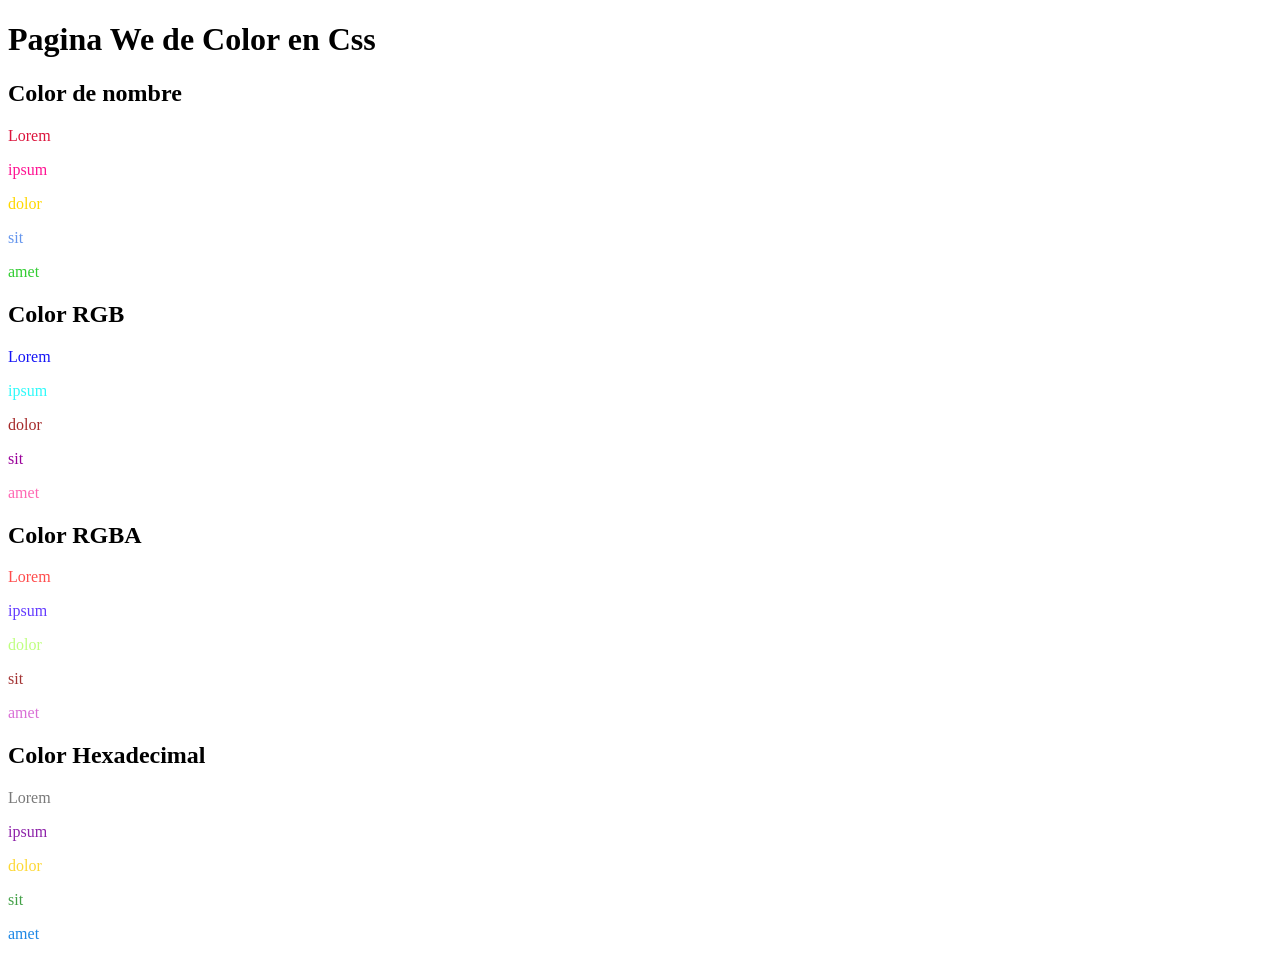
<file: tareas luis/pagina_colores_css/index.html>
<!DOCTYPE html>

<html lang="en">

<head>

    <meta charset="UTF-8">

    <meta name="viewport" content="width=device-width, initial-scale=1.0">

    <title>Pagina colol</title>

    <link rel="stylesheet" href="stile.css">

</head>

<body>

    <h1>Pagina We de Color en Css</h1>

    <h2>Color de nombre</h2>

    <p class="lorem">Lorem</p>

    <p class="ipsum">ipsum </p>

    <p class="dolor">dolor</p> 

    <p class="sit">sit</p>

    <p class="amet">amet</p>

    <h2>Color RGB</h2>

    <p class="lorem1">Lorem</p>

    <p class="ipsum1">ipsum </p>

    <p class="dolor1">dolor</p> 

    <p class="sit1">sit</p>

    <p class="amet1">amet</p>

    <h2>Color RGBA</h2>

    <p class="lorem2">Lorem</p>

    <p class="ipsum2">ipsum </p>

    <p class="dolor2">dolor</p> 

    <p class="sit2">sit</p>

    <p class="amet2">amet</p>

    <h2>Color Hexadecimal</h2>

    <p class="lorem3">Lorem</p>

    <p class="ipsum3">ipsum </p>

    <p class="dolor3">dolor</p> 

    <p class="sit3">sit</p>

    <p class="amet3">amet</p>

</body>

</html>
</file>
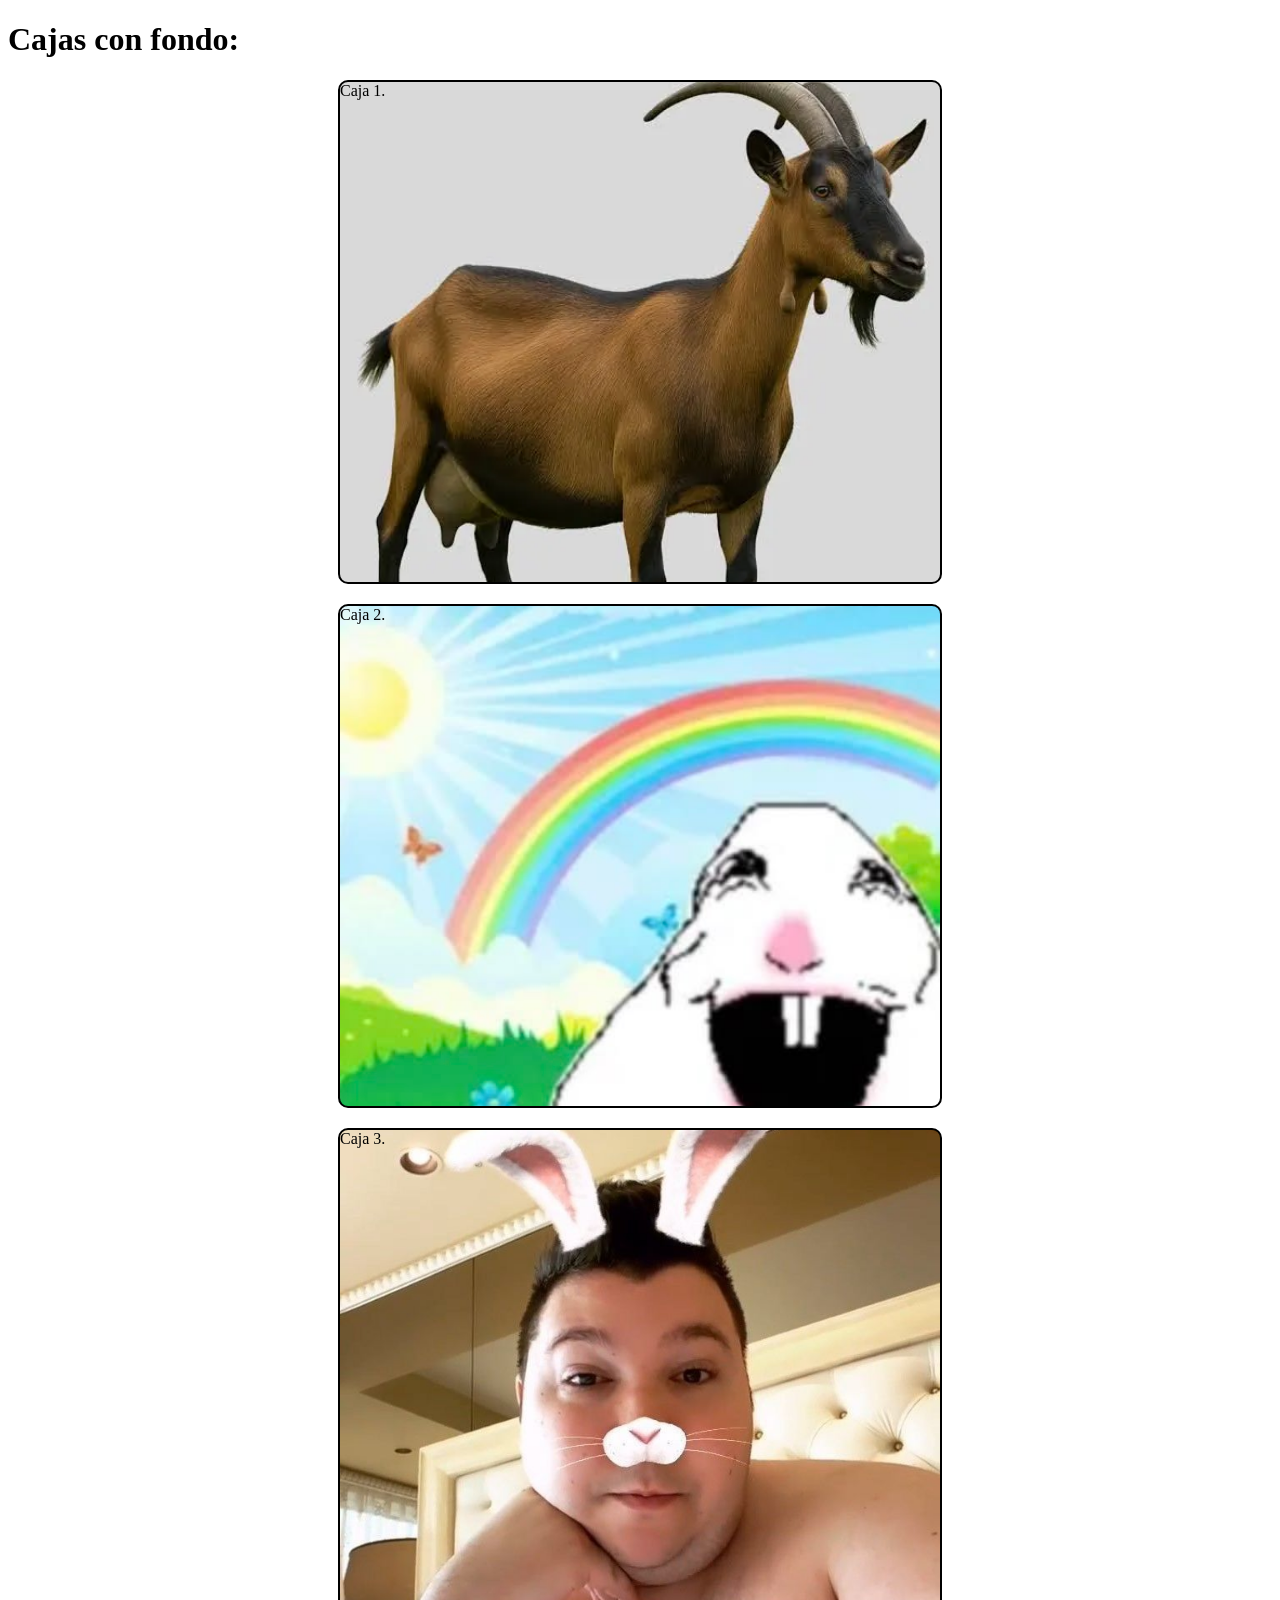
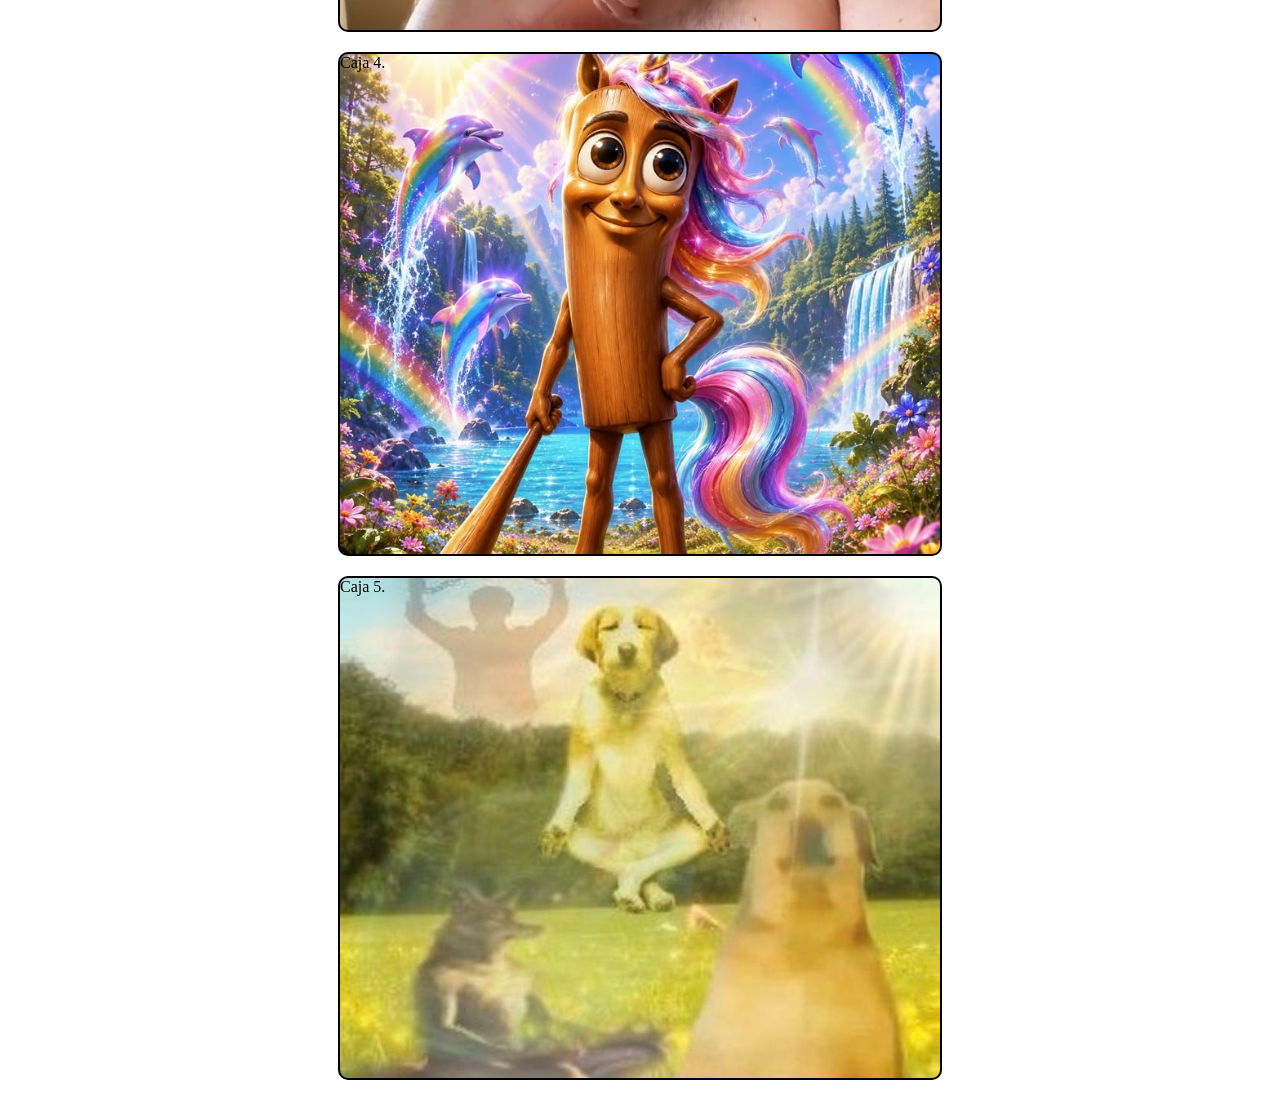
<file: tareas luis/bordes/bordes.html>
<!DOCTYPE html>
<html lang="en">
<head>
    <meta charset="UTF-8">
    <meta name="viewport" content="width=device-width, initial-scale=1.0">
    <title>Document</title>
    <link rel="stylesheet" href="bordes.css">
</head>
<body>
    <h1>Cajas con fondo:</h1>
    <div class="div1">Caja 1.</div>
    <div class="div2">Caja 2.</div> 
    <div class="div3">Caja 3.</div>   
    <div class="div4">Caja 4.</div>
    <div class="div5">Caja 5.</div>



</body>
</html>
</file>
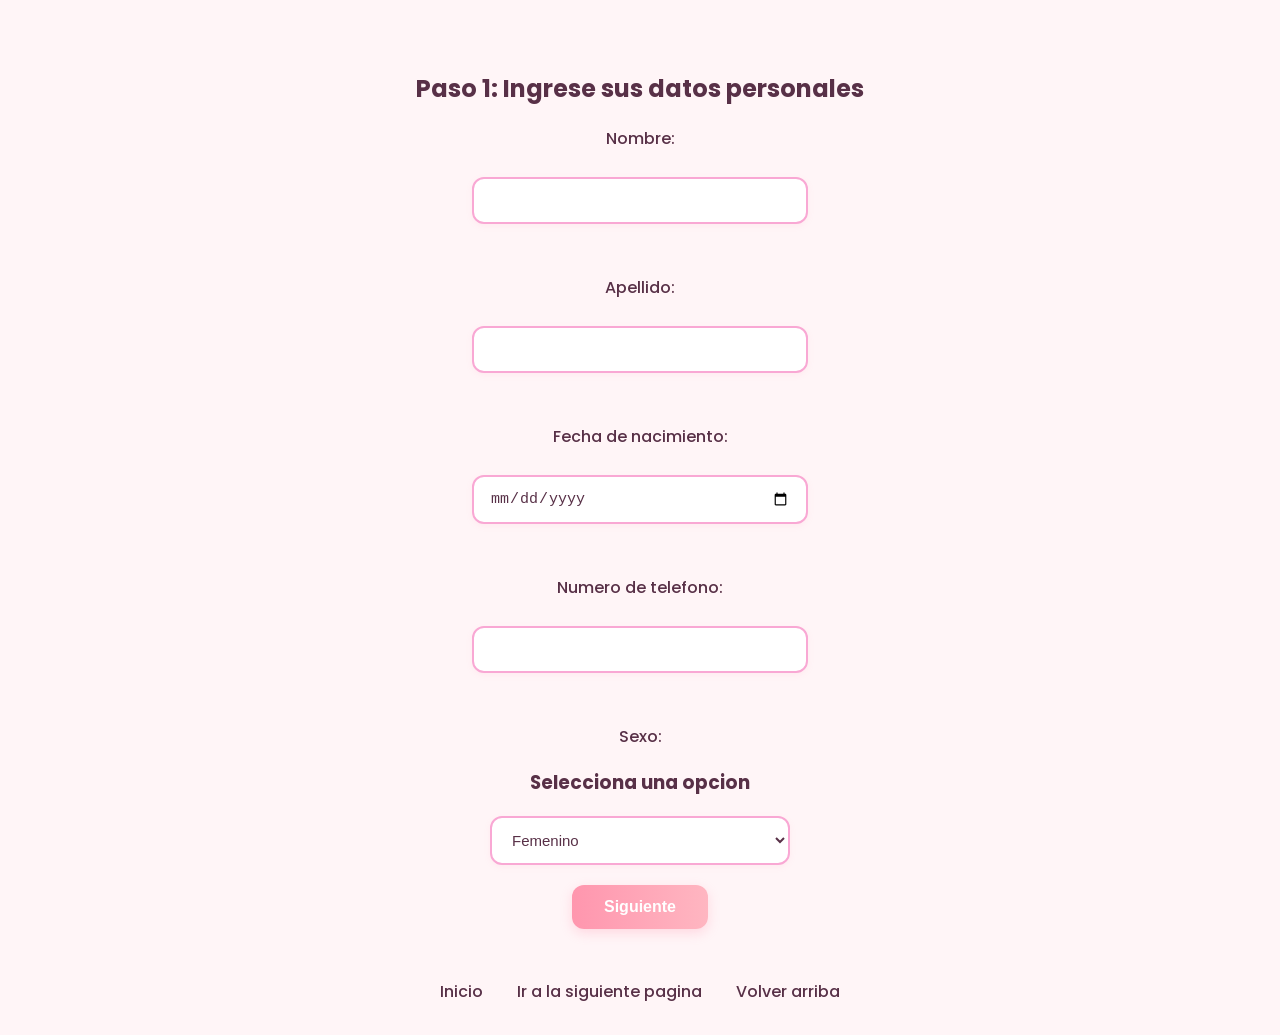
<file: tareas luis/formulario y anclas/form_datos.html>
<!DOCTYPE html>
<html lang="en">
<head>
    <meta charset="UTF-8">
    <meta name="viewport" content="width=device-width, initial-scale=1.0">
    <title>Datos personales</title>
    <link rel="stylesheet" href="stilos.css">
</head>
<body>
    <h1></h1>
    <nav>
        <h1 id="arriba">Paso 1: Ingrese sus datos personales</h1>
    <form action="registro.html" method="get">
        <label>Nombre:</label><br>
        <input type="text" name="nombre" required><br><br>
        <label>Apellido:</label><br>
        <input type="text" name="apellido" required><br><br>
        <label>Fecha de nacimiento:</label><br>
        <input type="date" name="Fecha de nacimiento" required><br><br>
        <label>Numero de telefono:</label><br>
        <input type="number name="numero de telefono" required><br><br>
        <label>Sexo:</label>
        <h3>Selecciona una opcion</h3>
        <select name="Sexo" id="Sexo">Sexo
        <option value="Femenino">Femenino</option>
        <option value="Masculino">Masculino</option>
        <option value="No binario">No binario</option>
        <option value="therian">Therian</option>
</select>

        <button type="submit">Siguiente</button>




    </form>
    <br>
    <br>
      <a href="index.html">Inicio</a>
      <a href="registro.html">Ir a la siguiente pagina</a>
      <a href="#arriba">Volver arriba</a>
    </nav>
</body>
</html>
</file>
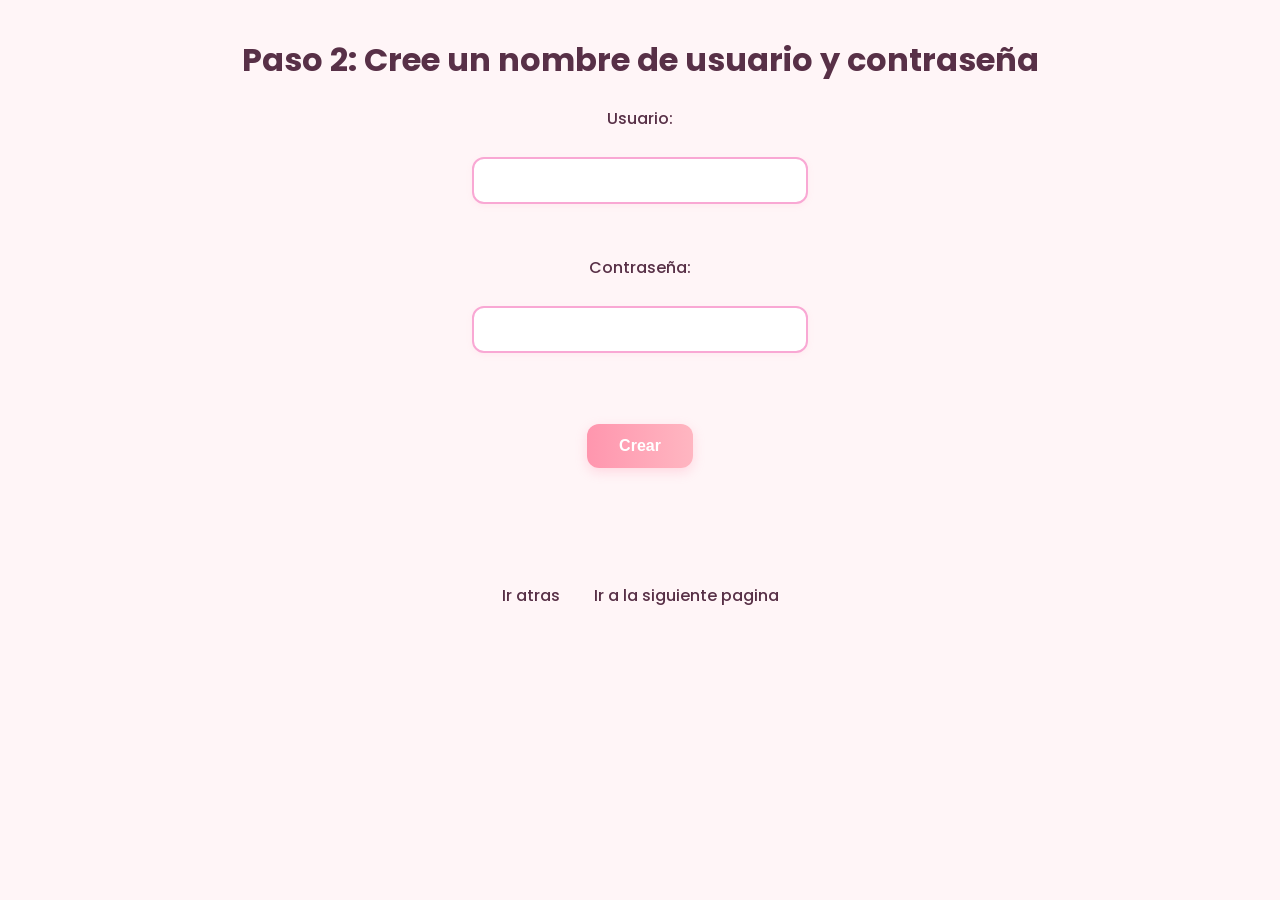
<file: tareas luis/formulario y anclas/form_registro.html>
<!DOCTYPE html>
<html lang="en">
<head>
    <meta charset="UTF-8">
    <meta name="viewport" content="width=device-width, initial-scale=1.0">
    <title>Crear usuario</title>
    <link rel="stylesheet" href="stilos.css">
</head>
<body>
    <h1>Paso 2: Cree un nombre de usuario y contraseña</h1>
    <form action="exito.html" method="get">
        <label>Usuario:</label><br>
        <input type="text" name="usuario" required><br><br>

        <label>Contraseña:</label><br>
        <input type="password" name="contraseña" required><br><br>

        <button type="submit">Crear</button>
        <br><br>
        <br>
        <br>
         <nav>
        <a href="datos.html">Ir atras</a>
        <a href="exito.html">Ir a la siguiente pagina</a>
    </nav>
    </form>
    
</body>
</html>
</file>
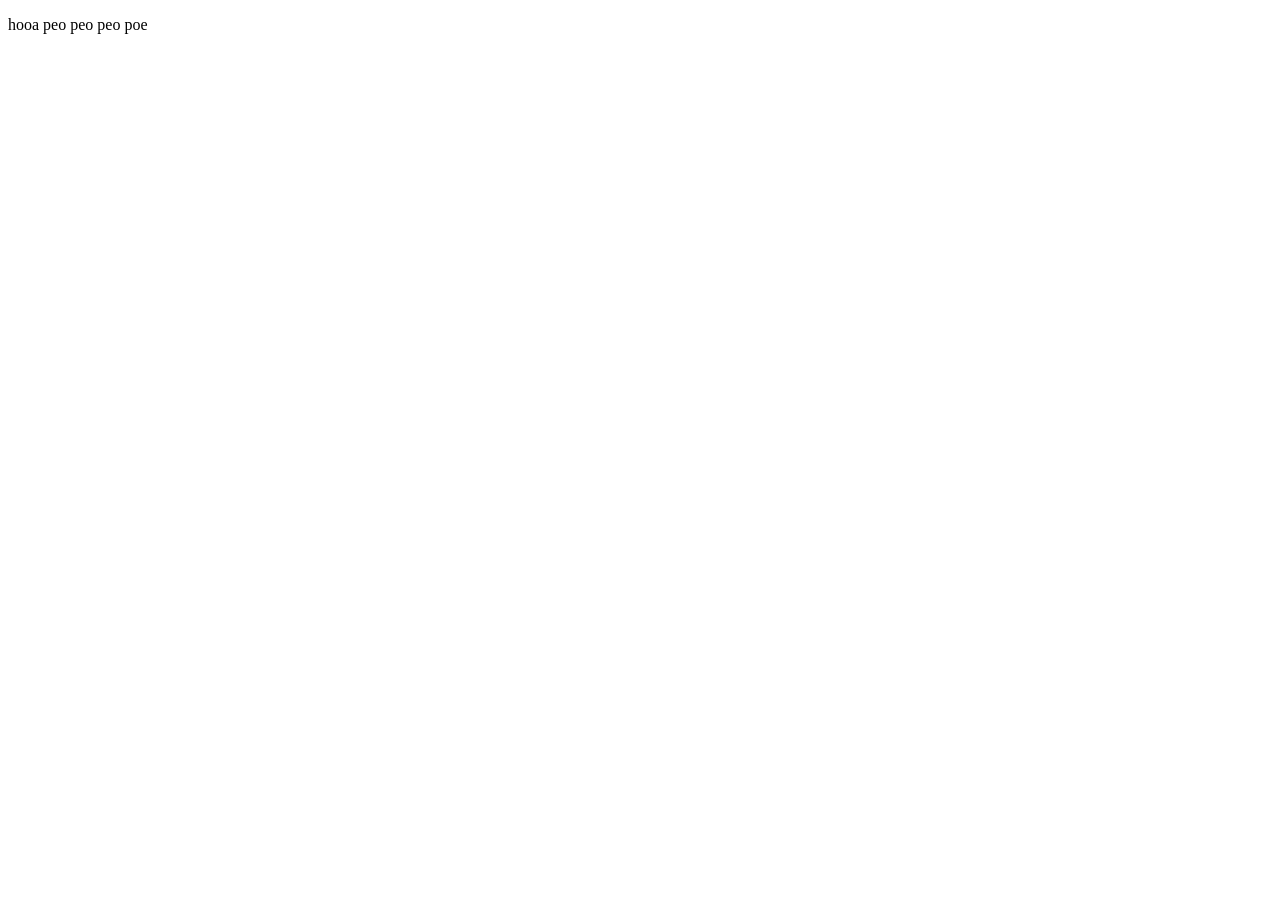
<file: tareas luis/tipografias/tipo.html>
<!DOCTYPE html>
<html lang="en">
<head>
    <meta charset="UTF-8">
    <meta name="viewport" content="width=device-width, initial-scale=1.0">
    <title>Document</title>
    <link rel="stylesheet" href="tipo.css">
</head>
<body>
    <p>hooa peo peo peo poe</p>
</body>
</html>
</file>
<file: tareas luis/pagina_colores_css/stile.css>
.lorem {
    color: crimson;
}
.ipsum {
    color: deeppink;
}
.dolor {
    color: gold;
}
.sit {
    color: cornflowerblue;
}
.amet {
    color: limegreen;
}

.lorem1 {
    color: rgb(21, 21, 246);
}
.ipsum1 {
    color: rgb(49, 250, 250);
}
.dolor1 {
    color: rgb(165, 42, 42);}
.sit1 {
    color: rgb(154, 0, 154);
}
.amet1 {
    color: rgb(255, 105, 180);
}

.lorem2 {
    color: rgba(255, 0, 0, 0.7);
}
.ipsum2 {
    color: rgba(100, 60, 255, 1);
}
.dolor2 {
    color: rgba(128, 255, 0, 0.5);
}
.sit2 {
    color: rgba(140, 0, 0, 0.8);
}
.amet2 {
    color: rgba(218, 112, 214, 1);
}

.lorem3 {
    color: #797979;
}
.ipsum3 {
    color: #8e24aa
}
.dolor3 {
    color: #fdd835
}
.sit3 {
    color: #43a047
}
.amet3 {
    color: #1e88e5
}
</file>
<file: tareas luis/bordes/bordes.css>
.div1, .div2, .div3, .div4, .div5 {
    height: 500px;
    width: 600px;
    border: solid 2px;
    margin: 20px auto;        
    background-size: cover;    
    border-radius: 10px;
    background-position: center;
}

.div1 { background-image: url(../img/images.webp); }
.div2 { background-image: url(../img/download\ \(7\).jpg); }
.div3 { background-image: url(../img/Face\ Reveal\ 😮.jpg); }
.div4 { background-image: url(../img/download\ \(5\).jpg); }
.div5 { background-image: url(../img/download\ \(4\).jpg); }
</file>
<file: tareas luis/formulario y anclas/stilos.css>
@import url('https://fonts.googleapis.com/css2?family=Poppins:wght@400;500;600&display=swap');
body {

    font-family: 'Poppins', Arial, sans-serif;

    background-color: #fff5f7;

    margin: 0;

    padding: 15px;

    text-align: center;

}
h1 {color: #583047;}

nav {

    background-color: #fff5f7;

    padding: 15px;

    text-align: center;

}nav a {

    color: #583047;

    margin: 0 15px;
     text-decoration: none;

    font-weight: 500;

}
nav a:hover {

    color: #be185d;

}
label {   display: block;

    text-align: center;

    margin-bottom: 1px;

    color: #583047;

    font-weight: 500;}

    input {
    width: 100%;
    max-width: 300px;
    display: block;
     margin: 0 auto 1px;
    padding: 13px 16px;
    border: 2px solid #f9a8d4;
    border-radius: 12px;
    background-color: #fff;
    font-size: 15px;
    color: #583047;
    transition: all 0.3s ease;
    box-shadow: 0 2px 6px rgba(255, 150, 174, 0.1);
}

input:focus {
    border-color: #f472b6;
    box-shadow: 0 0 0 4px rgba(244, 114, 182, 0.2);
    outline: none;
    transform: scale(1.02);
}
button, .boton {
    display: block;
    margin: 20px auto 0;
    background: linear-gradient(to right, #ff96ae, #ffb6c1);
    color: #ffffff;
    border: none;
    border-radius: 12px;
    padding: 13px 32px;
    font-size: 16px;
    font-weight: 600;
    cursor: pointer;
    transition: all 0.3s ease;
    box-shadow: 0 4px 12px rgba(255, 150, 174, 0.3);
}

button:hover, .boton:hover {
    transform: translateY(-3px);
    box-shadow: 0 8px 20px rgba(255, 150, 174, 0.4);
    background: linear-gradient(to right, #ff7aa2, #ff96ae);
}
select {width: 100%;
    max-width: 300px;
    display: block;
     margin: 0 auto 1px;
    padding: 13px 16px;
    border: 2px solid #f9a8d4;
    border-radius: 12px;
    background-color: #fff;
    font-size: 15px;
    color: #583047;
    transition: all 0.3s ease;
    box-shadow: 0 2px 6px rgba(255, 150, 174, 0.1);

}
select:hover {    border-color: #f472b6;
    box-shadow: 0 0 0 4px rgba(244, 114, 182, 0.2);
    outline: none;
    transform: scale(1.02);}
h3 {color: #583047;}
</file>
<file: tareas luis/tipografias/tipo.css>
p { font-family: Cambria, Cochin, Georgia, Times, 'Times New Roman', serif;}
</file>
